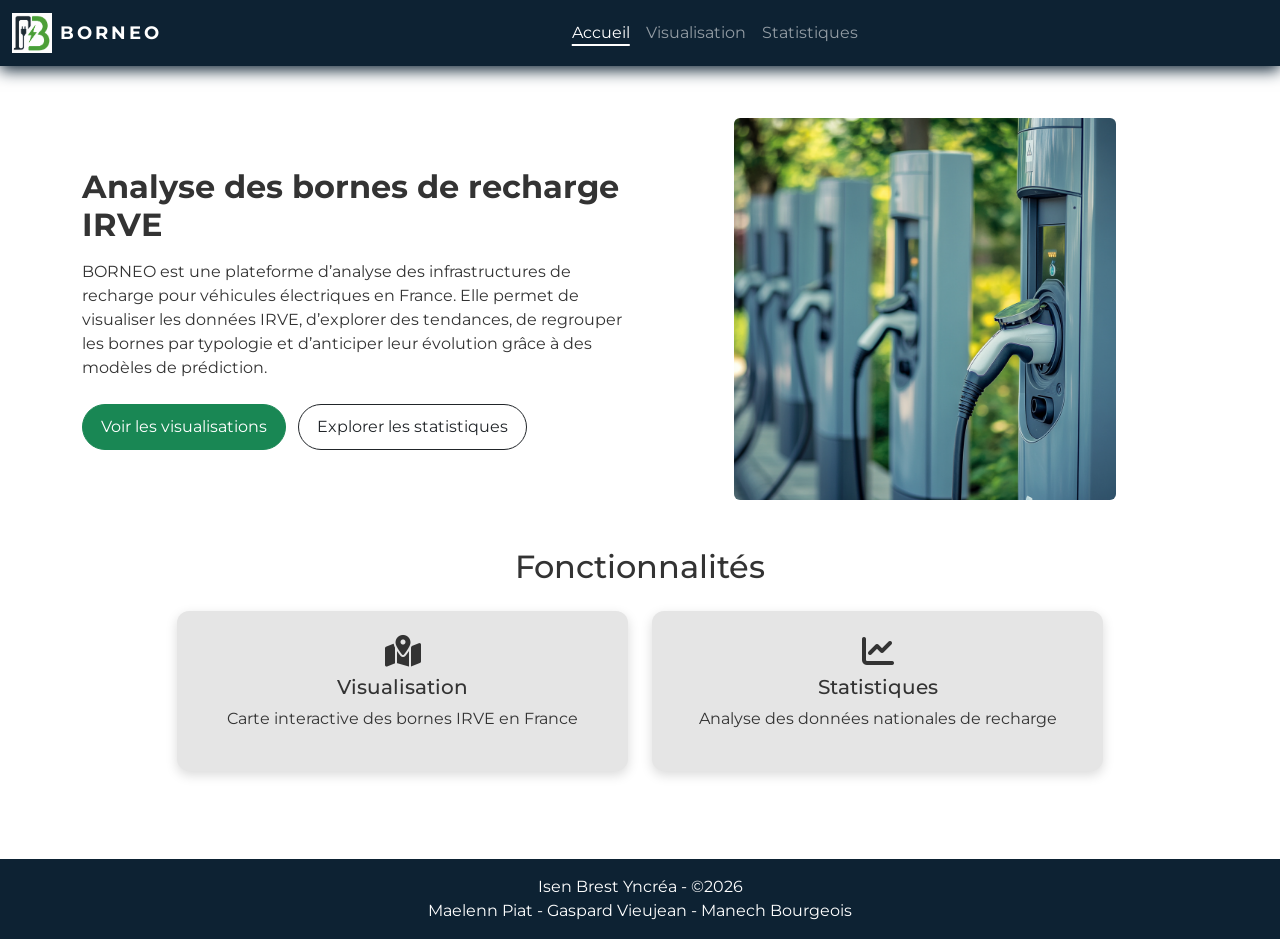
<file: index.html>
<!DOCTYPE html>
<!-- Page d'accueil du site BORNEO : presentation et liens vers les autres pages -->
<html lang="fr">

<head>
  <meta charset="utf-8">
  <meta name="viewport" content="width=device-width, initial-scale=1, shrink-to-fit=no">
  
  <link rel="icon" href="img/logo_site_IRVE.png">
  <title>IRVE</title>

  <link rel="stylesheet"
    href="https://cdnjs.cloudflare.com/ajax/libs/font-awesome/6.6.0/css/all.min.css">

  <link rel="stylesheet"
    href="https://cdnjs.cloudflare.com/ajax/libs/bootstrap/5.3.3/css/bootstrap.min.css">

  <link rel="preconnect" href="https://fonts.googleapis.com">
  <link rel="preconnect" href="https://fonts.gstatic.com" crossorigin>

  <link href="https://fonts.googleapis.com/css2?family=Montserrat:wght@300;400;500;600;700&display=swap" rel="stylesheet">

  <!-- Feuille de style commune a toutes les pages -->
  <link rel="stylesheet" href="style.css">

  <script
    src="https://cdnjs.cloudflare.com/ajax/libs/bootstrap/5.3.3/js/bootstrap.bundle.min.js"></script>

</head>

<body>

<!-- NAVBAR PLEINE LARGEUR -->
<nav class="navbar navbar-expand-lg navbar-dark fixed-top">
  <div class="container-fluid">

    <a class="navbar-brand d-flex align-items-center gap-2" href="#">
        <img src="img/logo_site_IRVE.png" height="40" alt="logo">
        <span class="brand-name">BORNEO</span>
    </a>

    <button class="navbar-toggler" type="button" data-bs-toggle="collapse"
      data-bs-target="#navbarNav">
      <span class="navbar-toggler-icon"></span>
    </button>

    <div class="collapse navbar-collapse justify-content-center" id="navbarNav">
      <ul class="navbar-nav">

        <li class="nav-item"><a class="nav-link active" href="index.html">Accueil</a></li>
        <li class="nav-item"><a class="nav-link" href="visualisation.html">Visualisation</a></li>
        <li class="nav-item"><a class="nav-link" href="statistiques.html">Statistiques</a></li>

      </ul>
    </div>

  </div>
</nav>


<main class="content">

  <!-- HERO -->
  <div class="container my-5">

    <div class="row align-items-center">

      <div class="col-md-6">
        <h1 class="fw-bold">Analyse des bornes de recharge IRVE</h1>

        <p class="mt-3">
          BORNEO est une plateforme d’analyse des infrastructures de recharge pour véhicules électriques en France.
          Elle permet de visualiser les données IRVE, d’explorer des tendances, de regrouper les bornes par typologie et d’anticiper leur évolution grâce à des modèles de prédiction.
        </p>

        <div class="mt-4">
          <a href="visualisation.html" class="btn btn-success me-2">
            Voir les visualisations
          </a>
          <a href="statistiques.html" class="btn btn-outline-dark">
            Explorer les statistiques
          </a>
        </div>
      </div>

      <div class="col-md-6 text-center">
        <img src="img/borne.png" class="img-fluid rounded" alt="image borne">
      </div>

    </div>

  </div>

  <!-- FONCTIONNALITÉS -->
  
  <div class="container my-5">

    <h2 class="text-center mb-4">Fonctionnalités</h2>

    <div class="row justify-content-center text-center g-4">

      <div class="col-12 col-md-5">
        <div class="p-4 text-shadow-box h-100 d-flex flex-column align-items-center">
          <i class="fa-solid fa-map-location-dot fa-2x mb-2"></i>
          <h5>Visualisation</h5>
          <p>Carte interactive des bornes IRVE en France</p>
        </div>
      </div>

      <div class="col-12 col-md-5">
        <div class="p-4 text-shadow-box h-100 d-flex flex-column align-items-center">
          <i class="fa-solid fa-chart-line fa-2x mb-2"></i>
          <h5>Statistiques</h5>
          <p>Analyse des données nationales de recharge</p>
        </div>
      </div>

    </div>

  </div>

</div>

</main>


<footer id="footer">

  <div class="text-center p-3" style="background-color:#0D2233; color:white;">
    Isen Brest Yncréa - ©2026 <br>
    Maelenn Piat - Gaspard Vieujean - Manech Bourgeois
  </div>

</footer>

</body>
</html>
</file>
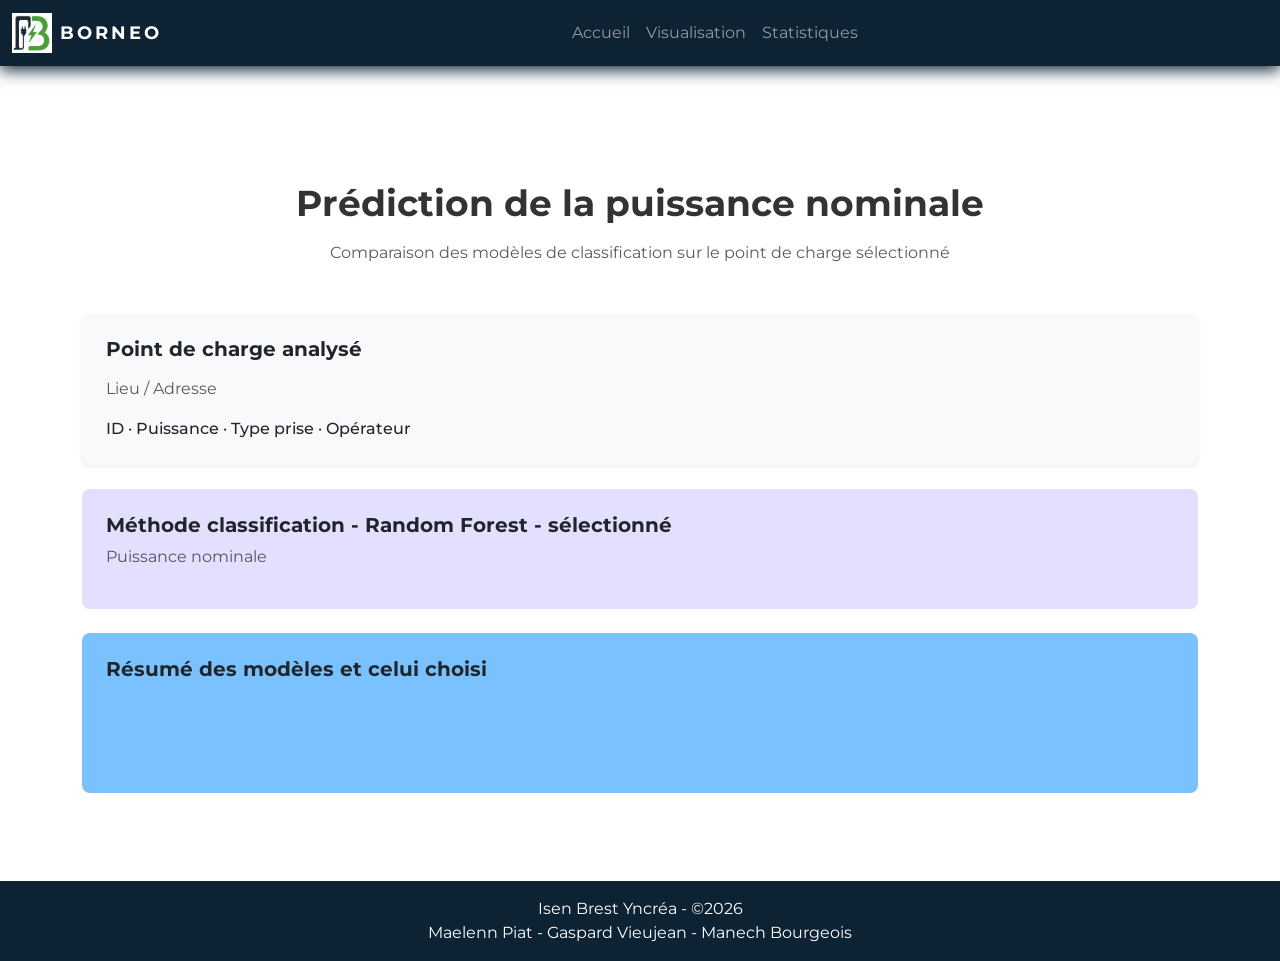
<file: puissance.html>
<!DOCTYPE html>
<!-- Page Prediction puissance : puissance nominale recommandee par l'IA pour la borne selectionnee -->
<html lang="fr">
<head>
    <meta charset="utf-8">
    <meta name="viewport" content="width=device-width, initial-scale=1, shrink-to-fit=no">
    <link rel="icon" href="img/logo_site_IRVE.png">
    <title>IRVE</title>

    <link rel="stylesheet" href="https://cdnjs.cloudflare.com/ajax/libs/font-awesome/6.6.0/css/all.min.css">
    <link rel="stylesheet" href="https://cdnjs.cloudflare.com/ajax/libs/bootstrap/5.3.3/css/bootstrap.min.css">
    <link rel="preconnect" href="https://fonts.googleapis.com">
    <link rel="preconnect" href="https://fonts.gstatic.com" crossorigin>
    <link href="https://fonts.googleapis.com/css2?family=Montserrat:wght@300;400;500;600;700&display=swap" rel="stylesheet">
    <link rel="stylesheet" href="style.css">
    <link rel="stylesheet" href="prediction.css">
</head>

<body>

<!--Navigation-->  
<nav class="navbar navbar-expand-lg navbar-dark fixed-top">
    <div class="container-fluid">
        <a class="navbar-brand d-flex align-items-center gap-2" href="index.html">
            <img src="img/logo_site_IRVE.png" height="40" alt="logo">
            <span class="brand-name">BORNEO</span>
        </a>
        <button class="navbar-toggler" type="button" data-bs-toggle="collapse" data-bs-target="#navbarNav">
            <span class="navbar-toggler-icon"></span>
        </button>
        <div class="collapse navbar-collapse justify-content-center" id="navbarNav">
            <ul class="navbar-nav">
                <li class="nav-item"><a class="nav-link" href="index.html">Accueil</a></li>
                <li class="nav-item"><a class="nav-link" href="visualisation.html">Visualisation</a></li>
                <li class="nav-item"><a class="nav-link" href="statistiques.html">Statistiques</a></li>
            </ul>
        </div>
    </div>
</nav>

<!--Main-->
<main class="content mt-5 pt-5">
    <div class="container my-3">
        
        <div class="text-center mb-5">
            <h1 class="fw-bold h1-montserrat">Prédiction de la puissance nominale</h1>
            <p class="text-muted mt-3 fs-6">Comparaison des modèles de classification sur le point de charge sélectionné</p>
        </div>

        <div class="card border-0 mb-4 bg-light p-4 shadow-sm rounded-3">
            <h5 class="fw-bold mb-3">Point de charge analysé</h5>
            <p class="mb-3 text-muted fs-6" id="pdc-adresse">Lieu / Adresse</p>
            <p class="mb-0 fw-medium fs-6" id="pdc-infos">ID · Puissance · Type prise · Opérateur</p>
        </div>

        <div class="card border-0 mb-4 overflow-hidden rounded-3 bg-purple-light">
            <div class="p-4">
                <h5 class="fw-bold mb-2">Méthode classification - Random Forest - sélectionné</h5>
                <p class="mb-3 text-muted fs-6">Puissance nominale</p>
            </div>
        </div>

        <div class="card border-0 mb-5 bg-info-light p-4 rounded-3">
            <h5 class="fw-bold mb-3">Résumé des modèles et celui choisi</h5>
            <div class="container mt-4">
                    <div id="div-prediction-resultat" class="text-center p-4 rounded">
                    </div>
                </div>
        </div>

    </div>
</main>

<!--Footer-->
<footer id="footer">

  <div class="text-center p-3" style="background-color:#0D2233; color:white;">
    Isen Brest Yncréa - ©2026 <br>
    Maelenn Piat - Gaspard Vieujean - Manech Bourgeois
  </div>

</footer>

<!--Chargement des scripts-->
<script src="https://cdnjs.cloudflare.com/ajax/libs/bootstrap/5.3.3/js/bootstrap.bundle.min.js"></script>
<script src="js/puissance.js"></script>
</body>
</html>
</file>
<file: style.css>
/* Style commun a toutes les pages : base, navbar, logo, footer et version mobile */

/* ======================
   BASE
====================== */

html, body {
  margin: 0;
  padding: 0;
  width: 100%;
  height: 100%;
}

body {
  font-family: 'Montserrat', sans-serif;
  font-size: 16px;
  font-weight: 400; /* normal */
  color: #333333;
  background-color: #ffffff;
  padding-top: 70px;
  overflow-x: hidden;

  min-height: 100vh;
  display: flex;
  flex-direction: column;
}

h4 {
  text-align: center;
  font-size: 24px;
  font-weight: 600; /* semi bold */
}

h1 {
  font-size: 32px;
  font-weight: 700; /* bold */
}

.btn {
  border-radius: 30px;
  padding: 10px 18px;
}

main {
  color: #333333;
  padding-bottom: 40px;
  flex: 1;
}

.text-shadow-box {
  height: 100%;
  background-color: #e5e5e5;
  box-shadow: 0px 4px 12px rgba(0, 0, 0, 0.15);
  border-radius: 12px;
}


.col-md-6 img {
  max-width: 70%;
  height: auto;
}

/* ======================
   NAVBAR FULL WIDTH FIX
====================== */

.navbar {
  background-color: #0D2233 !important;
  box-shadow: 0 4px 15px #0D2233 !important;
}

.nav-link {
  border-radius: 20px;
  transition: 0.3s;
}

.nav-link:hover {
  background-color: #4ba037;
  color: #FFFFFF !important;
}

/* ======================
   LOGO
====================== */

.navbar-brand {
  margin: 0;
}

.navbar-brand img {
  max-height: 45px;
}

.brand-name {
  font-size: 18px;
  font-weight: 700;
  letter-spacing: 3px;
  color: #ffffff;
  text-transform: uppercase;
}

.navbar-brand img {
  transition: transform 0.2s ease;
}

.navbar-brand:hover img {
  transform: rotate(-5deg) scale(1.05);
}

.nav-link.active {
  text-decoration: underline;
  text-underline-offset: 6px;   /* espace entre texte et trait */
  text-decoration-thickness: 2px;
}

/* ======================
   FOOTER
====================== */

#footer {
  width: 100%;
}

/* ======================
   RESPONSIVE MOBILE
====================== */

@media (max-width: 768px) {

  .navbar {
    height: auto;
    padding: 10px;
  }

  .col-md-6 {
    margin-bottom: 20px;
  }

  .col-md-6 img {
    display: block;
    margin: 0 auto;
  }

  #navbarNav {
    text-align: center;
  }

  #navbarNav .nav-link {
    display: block;
    padding: 10px;
  }
}
</file>
<file: prediction.css>
/* Style propre aux pages de prediction (implantation et puissance) : titres et fonds colores */

.h1-montserrat {
    font-family: 'Montserrat', sans-serif; font-size: 36px; 
}
.bg-purple-light {
     background-color: #E2DFFF; 
}
.bg-info-light {
     background-color: #7AC2FF; 
}
#footer {
     background-color: #0D2233; 
}
</file>
